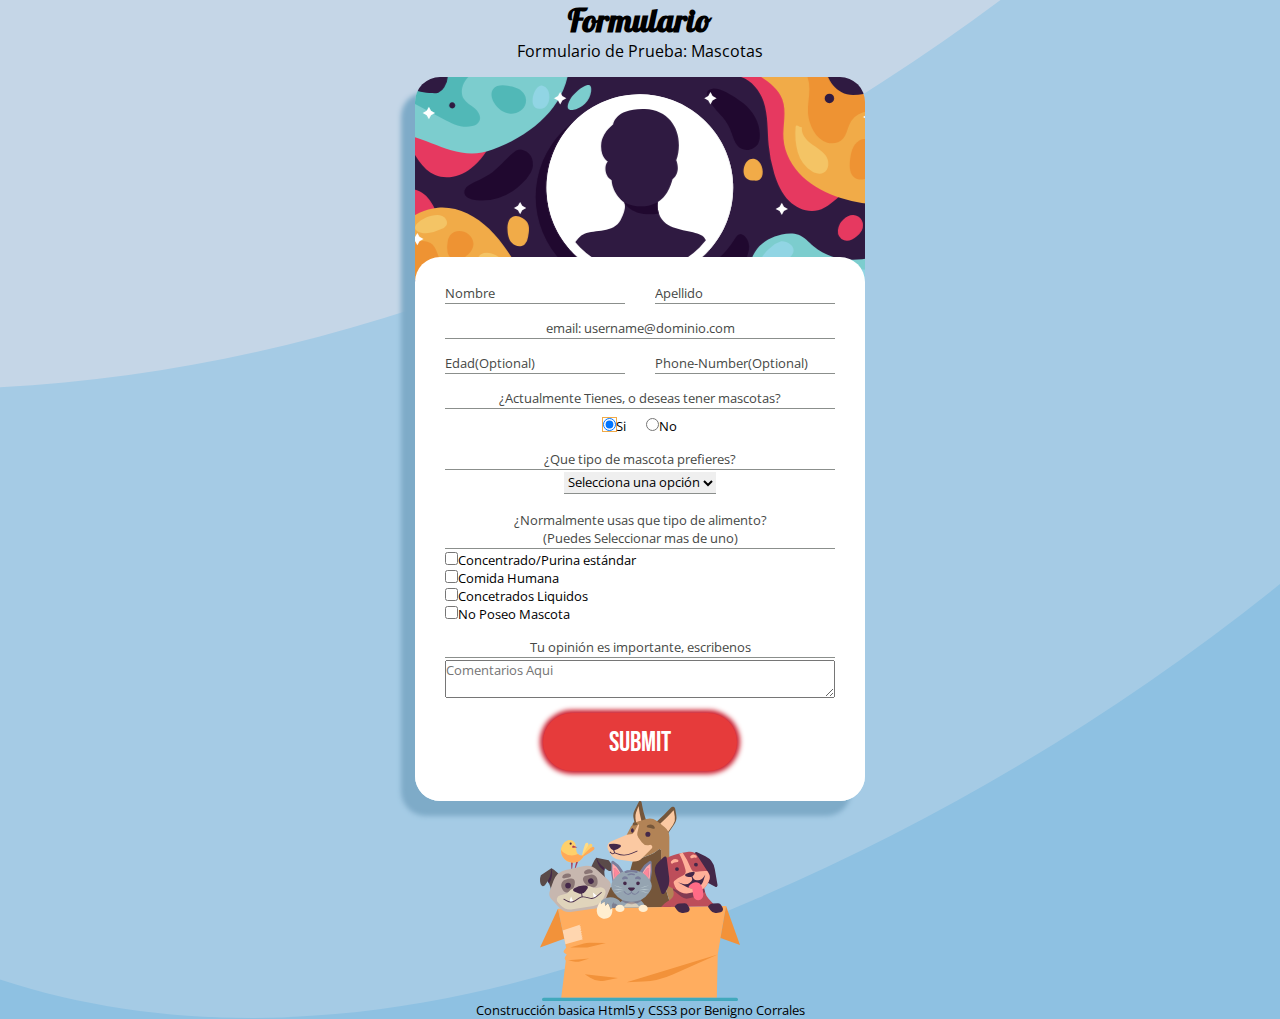
<file: index.html>
<!DOCTYPE html>
<html lang="es">

<head>
    <meta charset="utf-8">
    <meta name="viewport"
        content="width=device-width, initial-scale=1.0, maximum-scale=1.0, minimum-scale=1.0, user-scalable=no">
    <title>Web Form V1</title>
    <link rel="preconnect" href="https://fonts.gstatic.com">
    <link href="https://fonts.googleapis.com/css2?family=Bebas+Neue&family=Open+Sans&display=swap" rel="stylesheet">
    <link href="https://fonts.googleapis.com/css?family=Lobster" rel="stylesheet" type="text/css">
    <link rel="stylesheet" href="css/estilosForm.css">
    <!--<link href="index.css" rel="stylesheet" />-->
    <script type="text/javascript" src="js/prefixfree.min.js"></script>
</head>

<!--Pagina Basada en la platilla gratuita, freecode camp code form page
https://codepen.io/freeCodeCamp/full/VPaoNP
Edicion de contenido, Benigno Corrales Mayo 2021
-->


<body>
    <!--Inclusion de Script de evaluacion freecode camp -->
    <script src="https://cdn.freecodecamp.org/testable-projects-fcc/v1/bundle.js"></script>
    <div class="fondoglobalsvg">

        <header class="header">
            <h1 id="title" class="text-center">Formulario</h1>
            <p id="description" class="description text-center">
                Formulario de Prueba: Mascotas
            </p>
        </header>
        <div class="imagencentral">

            <form id="survey-form">
                <div class="space"></div>

                <div class="subcontainer">

                    <div class="invisible"><label id="name-label" for="name" class="label">1</label> </div>
                    <div class="Fila">
                        <input type="text" name="name" id="name" placeholder="Nombre" class="formbox" required />
                        <input type="text" name="lastname" id="lastname" placeholder="Apellido" class="formbox"
                            required />
                    </div>

                    <div class="invisible"><label id="email-label" for="email" class="label">2</label> </div>
                    <div class="Fila">
                        <input type="email" name="email" id="email" class="email"
                            placeholder="email: username@dominio.com" required />
                    </div>

                    <div class="invisible"><label id="number-label" for="number" class="label">3</label></div>
                    <div class="Fila">
                        <input type="number" id="number" name="age" min="10" max="99" placeholder="Edad(Optional)"
                            class="formbox" />
                        <input type="number" id="phonenumber" name="phone" placeholder="Phone-Number(Optional)"
                            class="formbox" />
                    </div>

                    <div class="RadioButon">
                        <p>¿Actualmente Tienes, o deseas tener mascotas?</p>
                        <div class="Filard">
                            <label>
                                <input name="tengomascotas" value="Si" type="radio" class="input-radio" id="rdsi"
                                    checked />Si</label>
                            <label>
                                <input name="tengomascotas" value="No" type="radio" class="input-radio"
                                    id="rdno" />No</label>
                        </div>
                    </div>
                    <div class="desplegable">
                        <p>¿Que tipo de mascota prefieres?</p>
                        <div class="Fila">
                            <select id="dropdown" name="mascotas" class="listadoDesplegable" required>
                                <option disabled selected value>Selecciona una opción</option>
                                <option value="Perros">Perros</option>
                                <option value="Gatos">Gatos</option>
                                <option value="Aves">Aves</option>
                                <option value="Peces">Peces</option>
                                <option value="Otros">Otros</option>
                                <option value="None">No Tengo mascota</option>
                            </select>
                        </div>
                    </div>

                    <div class="checkbox">
                        <p>
                            ¿Normalmente usas que tipo de alimento?<br>
                            (Puedes Seleccionar mas de uno)

                        </p>

                        <label><input name="prefer" value="Concentrado/Purina " type="checkbox"
                                class="input-checkbox" />Concentrado/Purina estándar</label>
                        <label>
                            <input name="prefer" value="AlimentoHumano" type="checkbox" class="input-checkbox" />Comida
                            Humana</label>
                        <label>
                            <input name="prefer" value="Liquido" type="checkbox" class="input-checkbox" />Concetrados
                            Liquidos</label>
                        <label><input name="prefer" value="None" type="checkbox" class="input-checkbox" />No Poseo
                            Mascota</label>
                    </div>

                    <div class="Comentarios">

                        <p>Tu opinión es importante, escribenos</p>
                        <div class="Fila">
                            <textarea id="comments" class="input-textarea" name="comment"
                                placeholder="Comentarios Aqui"></textarea>
                        </div>
                    </div>
                    <div class="Fila">
                        <button type="submit" id="submit" class="submit-button">
                            Submit
                        </button>
                    </div>
                </div>
              

        </div>
        </form>
        <footer>
            <div class="mascotas"></div>
            <p>Construcción basica Html5 y CSS3 por Benigno Corrales</p>
    
        </footer>
    
    </div>
 

    </div>

</body>

</html>
</file>
<file: css/estilosForm.css>
/*Se eliminan margenes y paddinds por
defecto, posteriormnete se ajustara cada uno segun
sea necesario*/

* {
  box-sizing: border-box;
  margin: 0;
  padding: 0;
}

/*Ajuste Body*/

html, body {
  margin: 0;
  display: flex;
  flex-direction: column;
}

header {
  text-align: center;
  font-family: 'Open Sans', sans-serif;
  margin-bottom: 15px;
}

h1 {
  font-family: Lobster;
}

.fondoglobalsvg {
  display: flex;
  flex-direction: column;
  flex-wrap: nowrap;
  background-image: url(../img/Fondo.svg);
  background-size: cover;
  background-repeat: no-repeat;
  background-position: center;
  margin: auto;
  width: 100%;
}

/*imagen Fondo del formulario*/

.imagencentral {
  display: flex;
  flex-direction: column;
  background-image: url(../img/Encabezado.svg);
  background-size: cover;
  background-repeat: no-repeat;
  background-position: top;
  margin: auto;
  width: 450px;
  padding-bottom: 0px;
  border-radius: 25px;
  box-shadow: -14px 15px 5px 0px#7EABC8;
}

/*Generador de espacio*/

.space {
  width: 400px;
  height: 180px;
}

@media (max-width: 451px) {
  .imagencentral {
    width: 100%;
  }
  .space {
    width: 100%;
    height: 180px;
  }
}

/*Subcontainer, recuadro blanco con el formulario*/

.subcontainer {
  background-color: white;
  padding-top: 27px;
  border-radius: 25px;
  margin-bottom: 0px;
  padding-bottom: 15px;
}

.label {
  font-size: 0px;
}

.invisible {
  height: 0px;
  width: 0px;
  margin: 0px;
  padding: 0px;
}

/*Contenedor de Entrdas de Texto*/



.Fila {
  display: flex;
  flex-direction: row;
  justify-content: space-between;
  padding-left: 30px;
  padding-right: 30px;
  margin-bottom: 15px;
}

/*Propiedades entradas de texto hasta 
antes de la lista desplegable*/

input {
  text-align: left;
  font-family: 'Open Sans', sans-serif;
  color: black;
  border: hidden;
  border-bottom: .3px solid #8B8F8C;
  padding-bottom: 1px;
  font-size: 13px;
}

.formbox {
  width: 180px;
}

input::placeholder {
  color: #464846;
}

.email {
  width: 390px;
}

.email::placeholder {
  text-align: center;
  color: #464846;
}

/*Radio Button*/

.Filard {
  display: flex;
  flex-direction: row;
  justify-content: center;
  padding-left: 30px;
  padding-right: 30px;
  margin-bottom: 15px;
  margin-top: 8px;
}

.Filard label {
  margin-left: 10px;
  margin-right: 10px;
  font-family: 'Open Sans', sans-serif;
  color: black;
  font-size: 13px;
}

.Filard input[type="radio"]:checked {
  box-shadow: 0 0 0 1px #F1AB48;
}

/*Propiedades cumunes lista deplegable,radiobutton, etc*/

.desplegable p, .RadioButon p, .checkbox p, .Comentarios p {
  width: 390px;
  text-align: center;
  margin: auto;
  font-family: 'Open Sans', sans-serif;
  color: #464846;
  font-size: 13px;
  border: hidden;
  border-bottom: .3px solid #8B8F8C;
  padding-bottom: 1px;
  margin-bottom: 2px;
}

.desplegable select {
  margin: auto;
  font-family: 'Open Sans', sans-serif;
  color: black;
  border: hidden;
  border-bottom: .3px solid #8B8F8C;
  padding-bottom: 1px;
  margin-bottom: 2px;
}

.listadoDesplegable option:checked {
  background-color: #F1AB48;
}

/*Checkbox*/

.checkbox {
  font-family: 'Open Sans', sans-serif;
  color: black;
  font-size: 13px;
  display: flex;
  flex-direction: column;
  justify-content: center;
  padding-left: 30px;
  padding-right: 30px;
  margin-bottom: 15px;
  margin-top: 8px;
}

/*Area de Comentarios*/

.Comentarios textarea {
  margin: auto;
  font-family: 'Open Sans', sans-serif;
  color: black;
  font-size: 13px;
  width: 390px;
}

/*Boton*/

.submit-button {
  border: hidden;
  font-family: 'Bebas Neue', cursive;  
  color: white;
  font-size: 28px;
  background-color: #E63B3B;
  width: 194px;
  height: 58px;
  border-radius: 30px;
  margin: auto;
  box-shadow: 0px 0px 5px 3px  #CA192A;
}

/*Condicionales de Resolucion*/

@media (max-width: 339px) {
  .Fila, .Filard {
    display: flex;
    flex-direction: column;
  }
  input {
    margin: auto;
    width: 200px;
    margin-top: 7px;
    margin-bottom: 7px;
  }
  input::placeholder {
    text-align: center;
  }
  .email, .Comentarios textarea {
    width: 200px;
    margin: auto;
  }
  .desplegable p, .RadioButon p, .checkbox p, .Comentarios p {
    width: 200px;
    margin: auto;
  }
  .Filard input[type="radio"] {
    margin-right: 50px;
  }
  .Filard label {
    text-align: center;
  }
  .checkbox input[type="checkbox"] {
    margin-right: 50px;
  }
  .checkbox label {
    text-align: center;
    margin-bottom: 10px;
  }
}

.mascotas {
  box-sizing: border-box;
  width: 200px;
  height: 200px;
  background-image: url(../img/Mascotas.svg);
  background-size: cover;
  background-repeat: no-repeat;
  background-position: center;
  margin: auto;
}

footer p {
  font-family: 'Open Sans', sans-serif;
  color: black;
  font-size: 13px;
  text-align: center;
}
</file>
